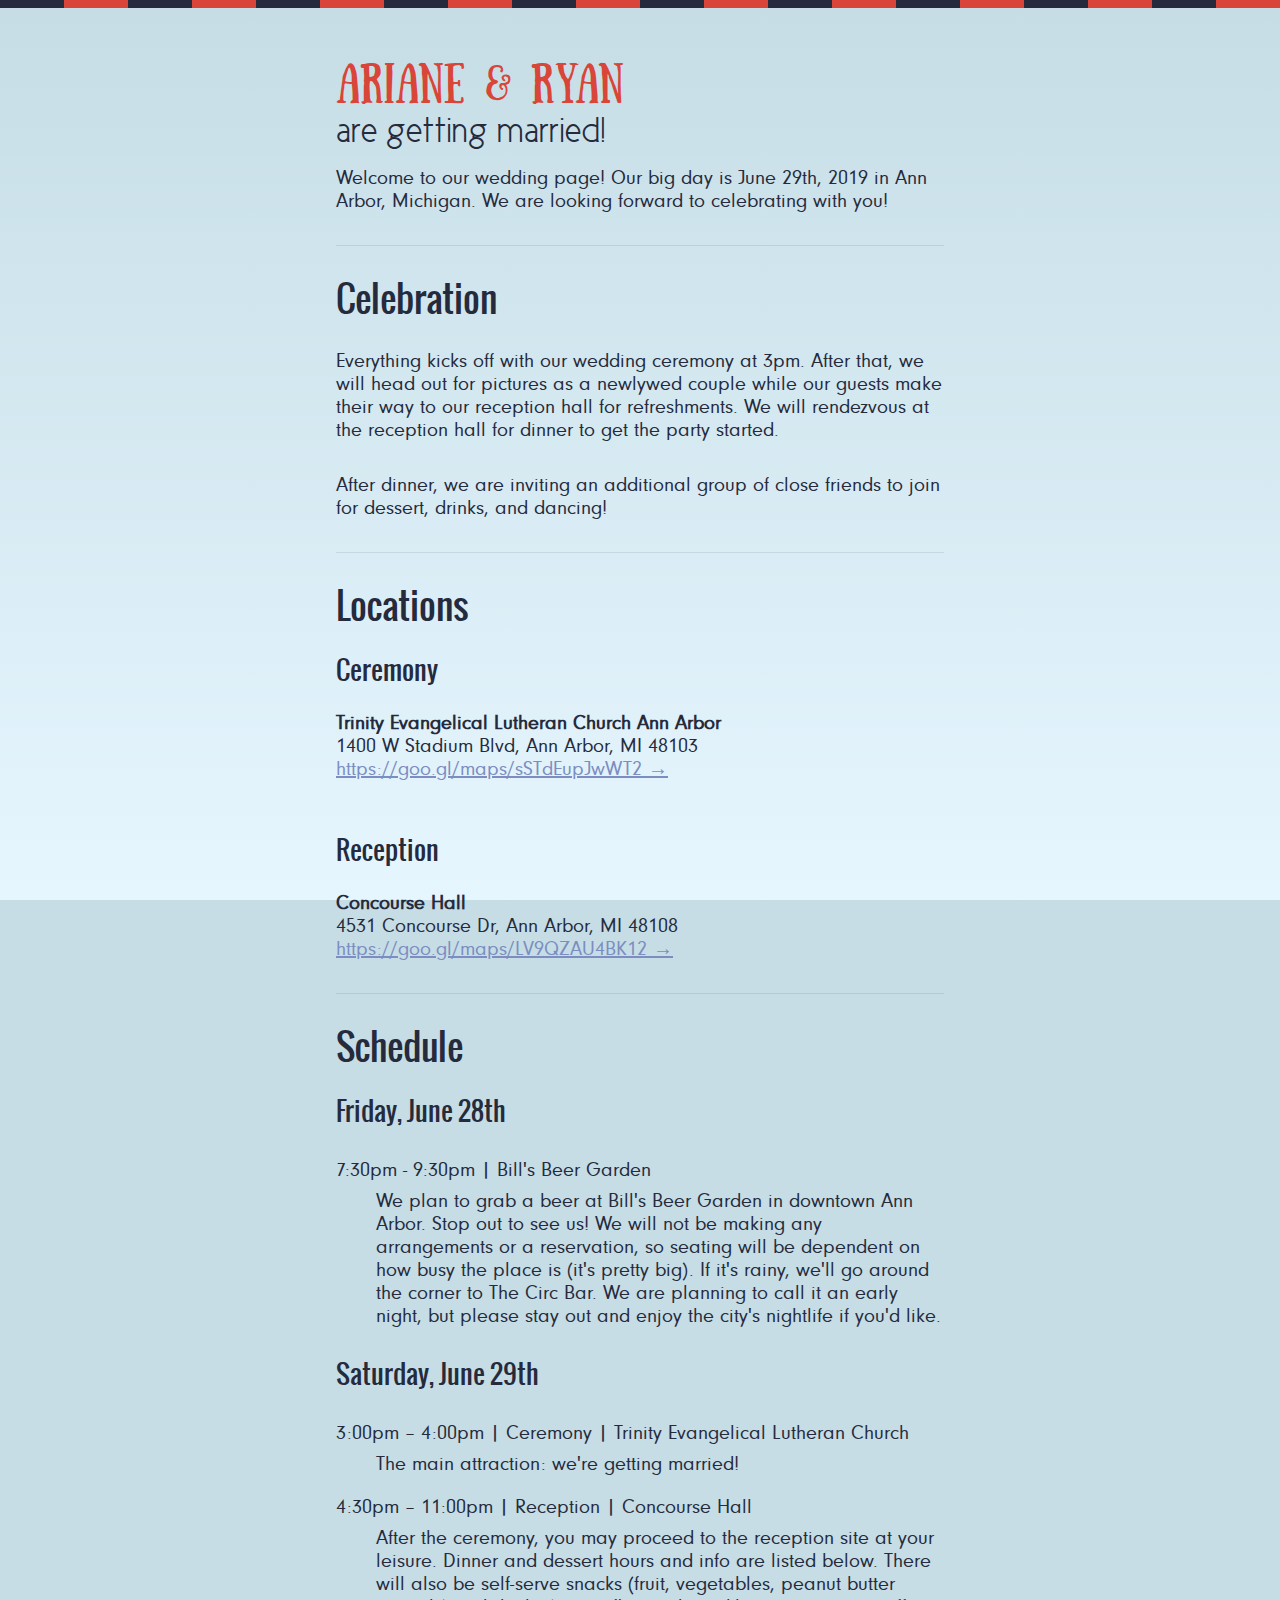
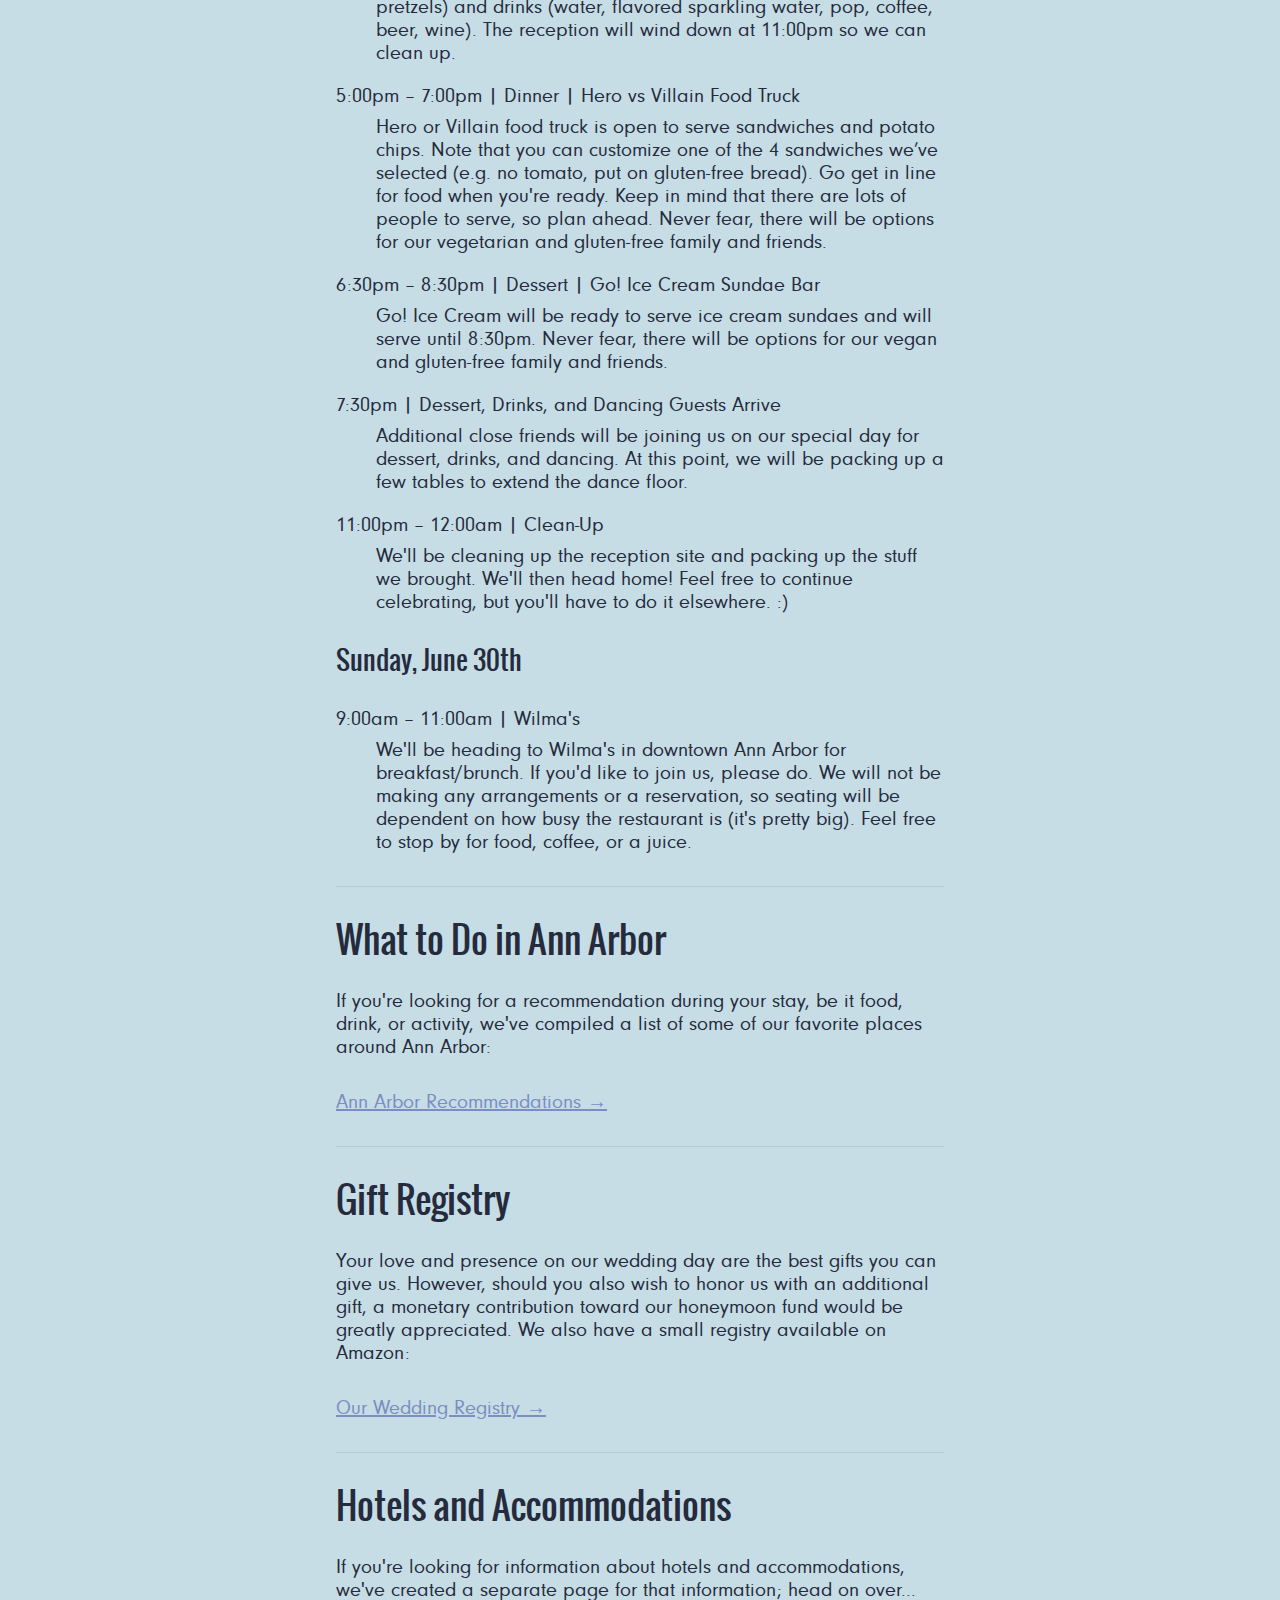
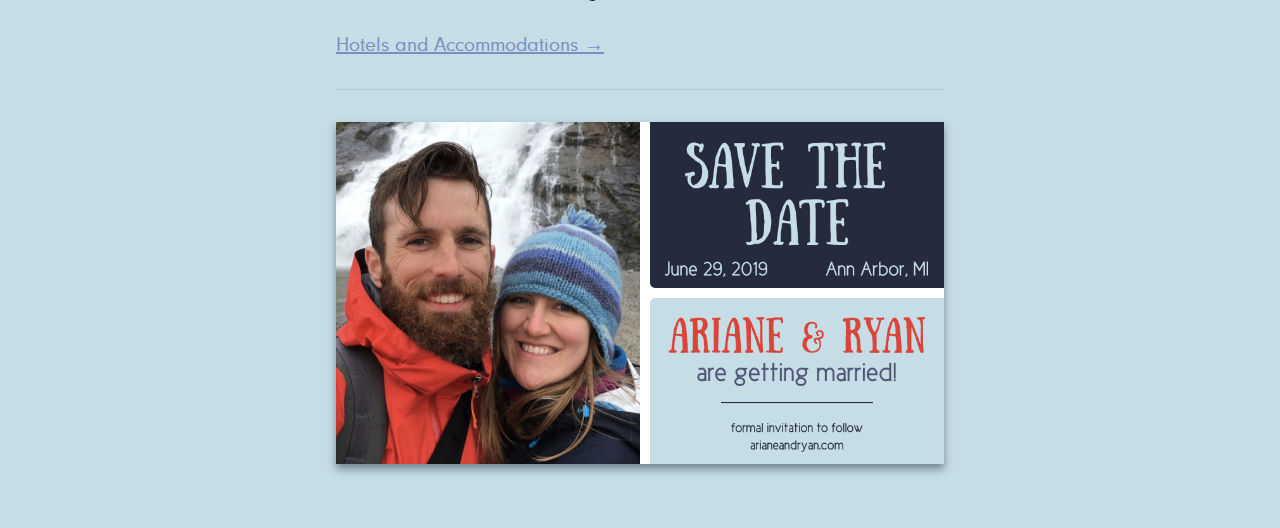
<file: index.html>
<!DOCTYPE html>
<html>

<head>
  <meta charset="utf-8">
  <meta http-equiv="X-UA-Compatible" content="IE=edge">
  <meta name="viewport" content="width=device-width, initial-scale=1">

  <title>Ariane and Ryan</title>
  <meta name="description" content="Ariane and Ryan are getting married in Ann Arbor, MI on June 29th, 2019!">

  <link rel="stylesheet" href="fonts/fonts.css">
  <link rel="stylesheet" href="css/sanitize.css">
  <link rel="stylesheet" href="css/base.css">
  <link rel="stylesheet" href="css/main.css">
</head>

<body>
  <div class="accent"></div>
  <div class="page">
    <div class="main-header">
      <a class="main-header-link" href="/">
        <h1 class="main-header-title">Ariane & Ryan</h1>
        <h2 class="main-header-subtitle">are getting married!</h2>
      </a>
    </div>

    <div class="section">
      <p>
        Welcome to our wedding page! Our big day is June 29th, 2019 in Ann
        Arbor, Michigan. We are looking forward to celebrating with you!
      </p>
    </div>

    <hr>

    <div class="section">
      <h2>Celebration</h2>
      <p>
        Everything kicks off with our wedding ceremony at 3pm. After that, we
        will head out for pictures as a newlywed couple while our guests make
        their way to our reception hall for refreshments. We will rendezvous
        at the reception hall for dinner to get the party started.
      </p>

      <p>
        After dinner, we are inviting an additional group of close friends to
        join for dessert, drinks, and dancing!
      </p>
    </div>

    <hr>

    <div class="section">
      <h2>Locations</h2>

      <h3>Ceremony</h3>
      <p>
        <strong>Trinity Evangelical Lutheran Church Ann Arbor</strong> <br>
        1400 W Stadium Blvd, Ann Arbor, MI 48103 <br>
        <a href="https://goo.gl/maps/sSTdEupJwWT2" target="_blank">https://goo.gl/maps/sSTdEupJwWT2
          &rarr;</a>
      </p>

      <br>

      <h3>Reception</h3>
      <p>
        <strong>Concourse Hall</strong> <br>
        4531 Concourse Dr, Ann Arbor, MI 48108 <br>
        <a href="https://goo.gl/maps/LV9QZAU4BK12" target="_blank">https://goo.gl/maps/LV9QZAU4BK12
          &rarr;</a>
      </p>
    </div>

    <hr>

    <div class="section">
      <h2>Schedule</h2>

      <h3>Friday, June 28th</h3>
      <p>
        <dl>
          <dt>7:30pm - 9:30pm | Bill's Beer Garden</dt>
          <dd>We plan to grab a beer at Bill's Beer Garden in downtown Ann
            Arbor. Stop out to see us! We will
            not be making any arrangements or a reservation, so seating will
            be dependent on how busy the place is (it's pretty big). If it's
            rainy, we'll go
            around the corner to The Circ Bar. We are planning to call it an
            early night, but please stay out and enjoy the city's nightlife
            if you'd like.
          </dd>
        </dl>
      </p>

      <h3>Saturday, June 29th</h3>
      <p>
        <dl>
          <dt>3:00pm – 4:00pm | Ceremony | Trinity Evangelical Lutheran
            Church</dt>
          <dd>
            The main attraction: we're getting married!
          </dd>
        </dl>
        <dl>
          <dt>4:30pm – 11:00pm | Reception | Concourse Hall</dt>
          <dd>
            After the ceremony, you may proceed to the reception site at your
            leisure. Dinner and dessert hours and info are listed below.
            There will also be self-serve snacks (fruit, vegetables, peanut
            butter pretzels) and drinks (water, flavored sparkling water,
            pop,
            coffee, beer, wine). The reception will wind down at 11:00pm so we can clean up.
          </dd>
        </dl>
        <dl>
          <dt>5:00pm – 7:00pm | Dinner | Hero vs Villain Food Truck</dt>
          <dd>
            Hero or Villain food truck is open to serve sandwiches and potato
            chips. Note that you can customize one of the 4 sandwiches we’ve
            selected (e.g. no tomato, put on gluten-free bread). Go get in
            line for food when you're ready.
            Keep in mind that there are lots of people to serve, so plan
            ahead. Never fear, there will be options for our vegetarian and
            gluten-free family and friends.
          </dd>
        </dl>
        <dl>
          <dt>6:30pm – 8:30pm | Dessert | Go! Ice Cream Sundae Bar</dt>
          <dd>
            Go! Ice Cream will be ready to serve ice cream sundaes and will
            serve until 8:30pm. Never fear, there will be options for our
            vegan and gluten-free family and friends.
          </dd>
        </dl>
        <dl>
          <dt>7:30pm | Dessert, Drinks, and Dancing Guests Arrive</dt>
          <dd>
            Additional close friends will be joining us on our special day for dessert, drinks, and dancing. At this point, we will be packing up a few tables to extend the dance floor.
          </dd>
        </dl>
        <dl>
          <dt>11:00pm – 12:00am | Clean-Up</dt>
          <dd>
            We'll be cleaning up the reception site and packing up the stuff we brought. We'll then head home! Feel free to continue celebrating, but you'll have to do it elsewhere. :) 
          </dd>
        </dl>
      </p>

      <h3>Sunday, June 30th</h3>
      <p>
        <dl>
          <dt>9:00am – 11:00am | Wilma's</dt>
          <dd>We'll be heading to Wilma's in downtown Ann Arbor for
            breakfast/brunch. If you'd like to join us, please do. We will
            not be making any arrangements or a reservation, so seating will
            be dependent on how busy the restaurant is (it's pretty big).
            Feel free to stop by
            for food, coffee, or a juice.
          </dd>
        </dl>
      </p>
    </div>

    <hr>

    <div class="section">
      <h2>What to Do in Ann Arbor</h2>
      <p>
        If you're looking for a recommendation during your stay, be it
        food, drink, or activity, we've compiled a list of some of our
        favorite
        places around Ann Arbor:
      </p>

      <p>
        <a href="/around-ann-arbor.html">Ann Arbor Recommendations &rarr;</a>
      </p>
    </div>

    <hr>

    <div class="section">
      <h2>Gift Registry</h2>
      <p>
        Your love and presence on our wedding day are the best gifts you
        can give us. However, should you also wish to honor us with an
        additional gift, a monetary contribution toward our honeymoon fund
        would be greatly appreciated. We also have a small registry available
        on Amazon:
      </p>

      <p>
        <a href="https://www.amazon.com/wedding/share/arianeandryan" target="_blank">Our
          Wedding Registry &rarr;</a>
      </p>
    </div>

    <hr>

    <div class="section">
      <h2>Hotels and Accommodations</h2>
      <p>
        If you're looking for information about hotels and accommodations,
        we've created a separate page for that information; head on over...
      </p>

      <p>
        <a href="/hotels.html">Hotels and Accommodations &rarr;</a>
      </p>
    </div>

    <hr>

    <div class="section center">
      <img class="image" src="./images/save-the-date-large.jpg">
    </div>
  </div>
</body>

</html>
</file>
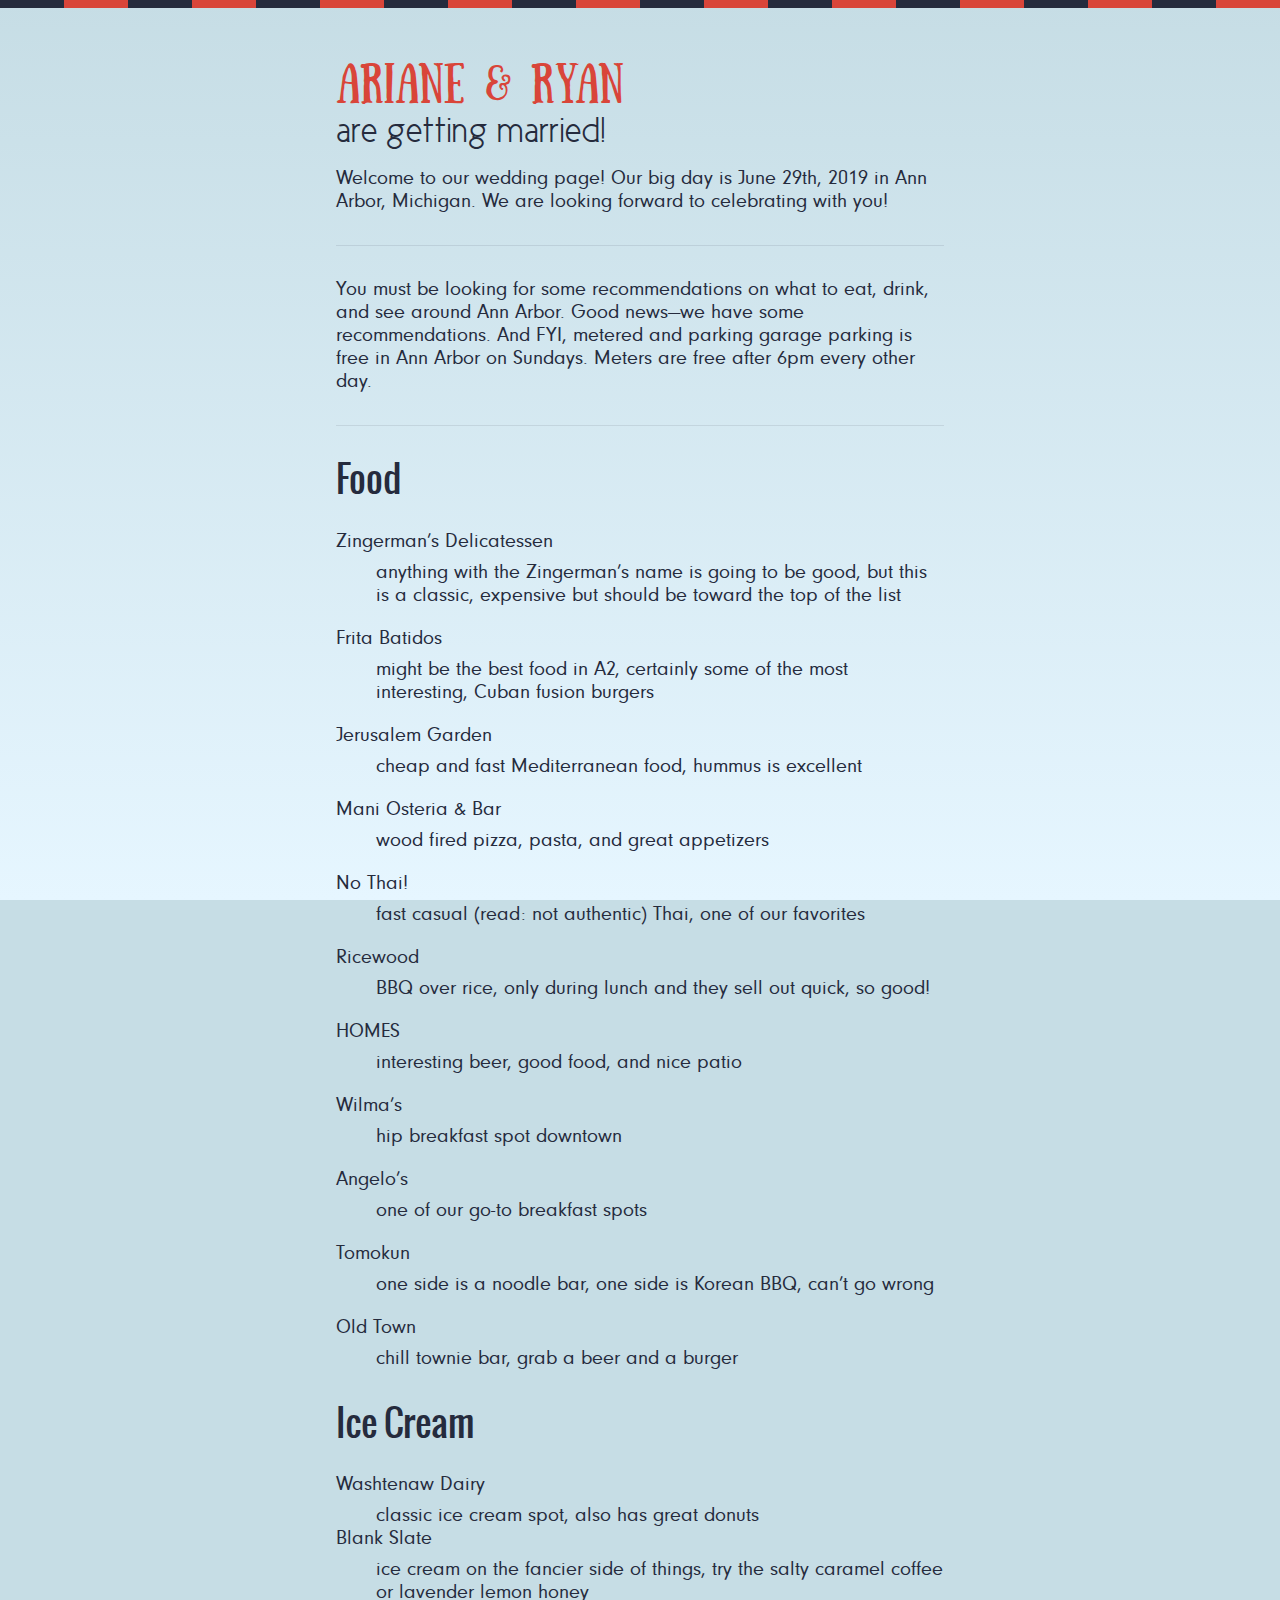
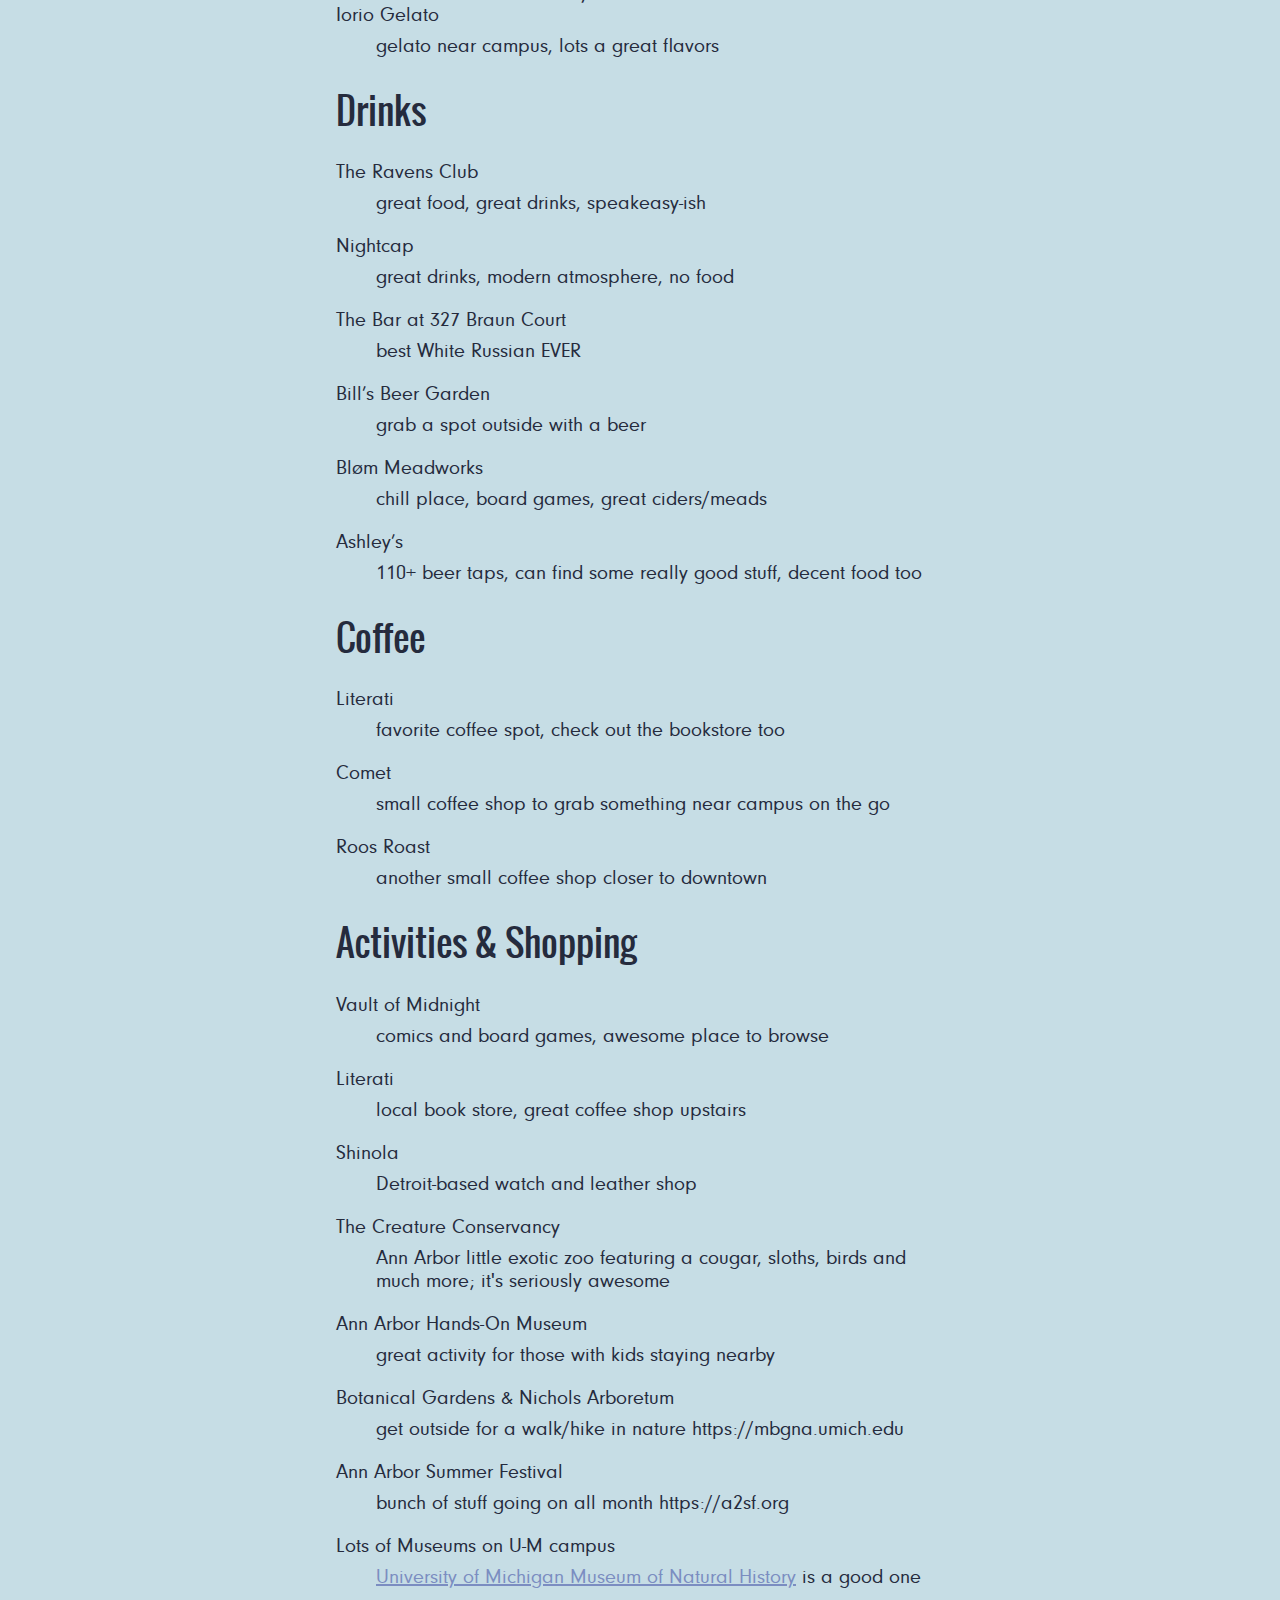
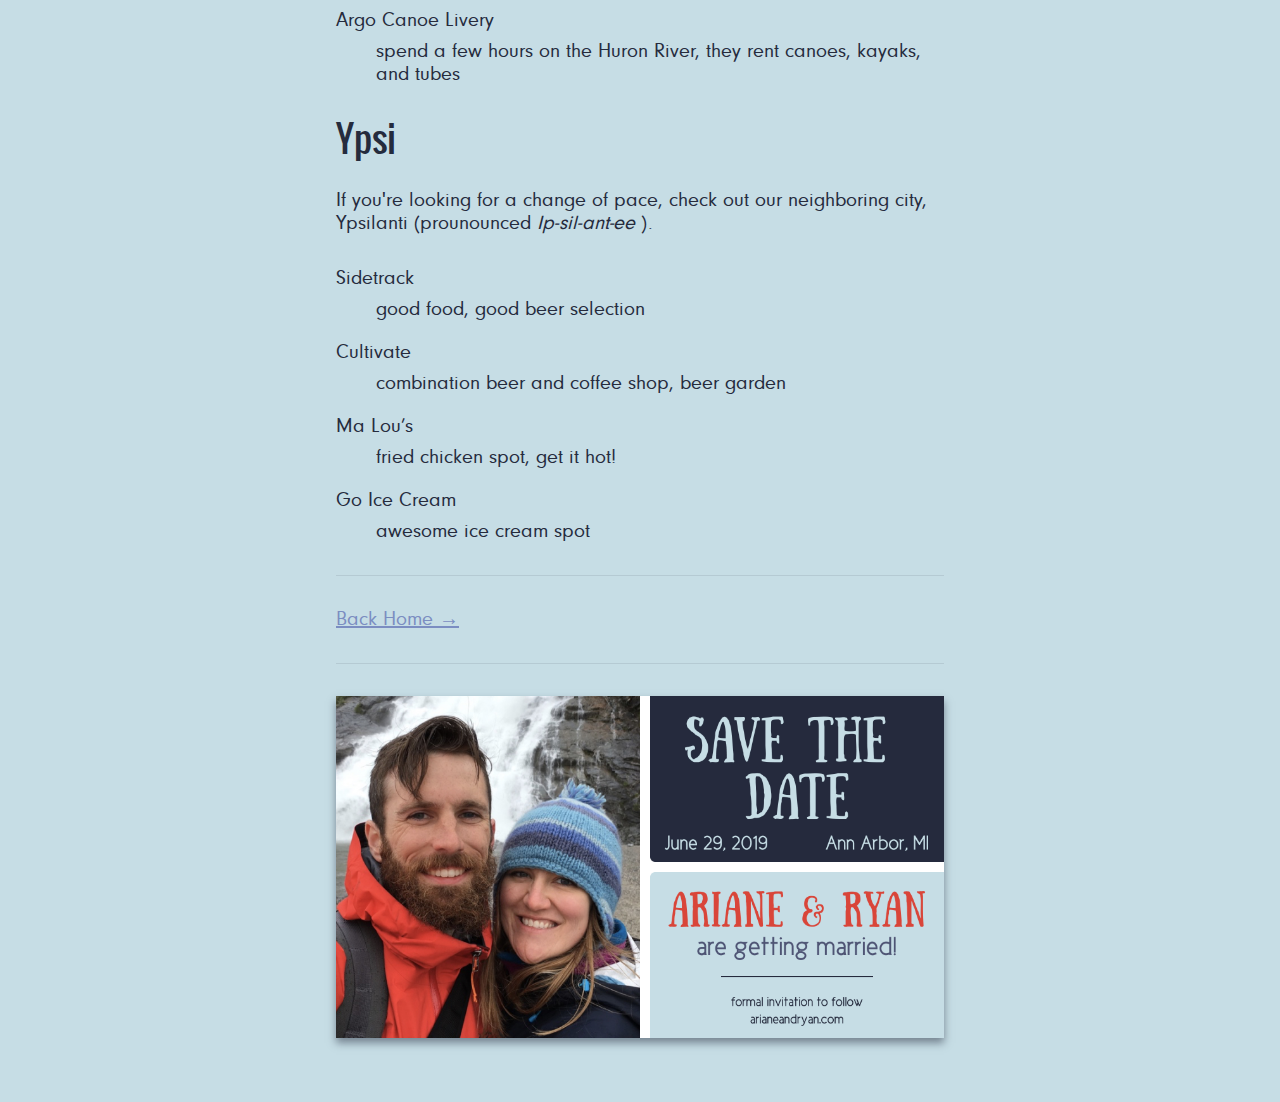
<file: around-ann-arbor.html>
<!DOCTYPE html>
<html>

<head>
  <meta charset="utf-8">
  <meta http-equiv="X-UA-Compatible" content="IE=edge">
  <meta name="viewport" content="width=device-width, initial-scale=1">

  <title>Ariane and Ryan</title>
  <meta name="description" content="Ariane and Ryan are getting married in Ann Arbor, MI on June 29th, 2019!">

  <link rel="stylesheet" href="fonts/fonts.css">
  <link rel="stylesheet" href="css/sanitize.css">
  <link rel="stylesheet" href="css/base.css">
  <link rel="stylesheet" href="css/main.css">
</head>

<body>
  <div class="accent"></div>
  <div class="page">
    <div class="main-header">
      <a class="main-header-link" href="/">
        <h1 class="main-header-title">Ariane & Ryan</h1>
        <h2 class="main-header-subtitle">are getting married!</h2>
      </a>
    </div>

    <div class="section">
      <p>
        Welcome to our wedding page! Our big day is June 29th, 2019 in Ann
        Arbor, Michigan. We are looking forward to celebrating with you!
      </p>

      <hr>

      <p>
        You must be looking for some recommendations on what to eat, drink,
        and see around Ann Arbor. Good news—we have some recommendations. And
        FYI, metered and parking garage parking is free in Ann Arbor on
        Sundays. Meters are free after 6pm every other day.
      </p>
    </div>

    <hr>

    <div class="section">
      <h2>Food</h2>
      <dl>
        <dt>Zingerman’s Delicatessen</dt>
        <dd>anything with the Zingerman’s name is going to be good, but this
          is a classic, expensive but should be toward the top of the list</dd>
      </dl>
      <dl>
        <dt>Frita Batidos</dt>
        <dd>might be the best food in A2, certainly some of the most
          interesting, Cuban fusion burgers</dd>
      </dl>
      <dl>
        <dt>Jerusalem Garden</dt>
        <dd>cheap and fast Mediterranean food, hummus is excellent</dd>
      </dl>
      <dl>
        <dt>Mani Osteria & Bar</dt>
        <dd>wood fired pizza, pasta, and great appetizers</dd>
      </dl>
      <dl>
        <dt>No Thai!</dt>
        <dd>fast casual (read: not authentic) Thai, one of our favorites</dd>
      </dl>
      <dl>
        <dt>Ricewood</dt>
        <dd>BBQ over rice, only during lunch and they sell out quick, so
          good!</dd>
      </dl>
      <dl>
        <dt>HOMES</dt>
        <dd>interesting beer, good food, and nice patio</dd>
      </dl>
      <dl>
        <dt>Wilma’s</dt>
        <dd>hip breakfast spot downtown</dd>
      </dl>
      <dl>
        <dt>Angelo’s</dt>
        <dd>one of our go-to breakfast spots</dd>
      </dl>
      <dl>
        <dt>Tomokun</dt>
        <dd>one side is a noodle bar, one side is Korean BBQ, can’t go wrong</dd>
      </dl>
      <dl>
        <dt>Old Town</dt>
        <dd>chill townie bar, grab a beer and a burger</dd>
      </dl>
    </div>

    <div class="section">
      <h2>Ice Cream</h2>
      <dl>
        <dt>Washtenaw Dairy</dt>
        <dd>classic ice cream spot, also has great donuts</dd>
        <dl>
          <dt>Blank Slate</dt>
          <dd>ice cream on the fancier side of things, try the salty caramel
            coffee or lavender lemon honey</dd>
          <dl>
            <dt>Iorio Gelato</dt>
            <dd>gelato near campus, lots a great flavors</dd>
    </div>


    <div class="section">
      <h2>Drinks</h2>
      <dl>
        <dt>The Ravens Club</dt>
        <dd>great food, great drinks, speakeasy-ish</dd>
      </dl>
      <dl>
        <dt>Nightcap</dt>
        <dd>great drinks, modern atmosphere, no food</dd>
      </dl>
      <dl>
        <dt>The Bar at 327 Braun Court</dt>
        <dd>best White Russian EVER</dd>
      </dl>
      <dl>
        <dt>Bill’s Beer Garden</dt>
        <dd>grab a spot outside with a beer</dd>
      </dl>
      <dl>
        <dt>Bløm Meadworks</dt>
        <dd>chill place, board games, great ciders/meads</dd>
      </dl>
      <dl>
        <dt>Ashley’s</dt>
        <dd>110+ beer taps, can find some really good stuff, decent food too</dd>
      </dl>
    </div>


    <div class="section">
      <h2>Coffee</h2>
      <dl>
        <dt>Literati</dt>
        <dd>favorite coffee spot, check out the bookstore too</dd>
      </dl>
      <dl>
        <dt>Comet</dt>
        <dd>small coffee shop to grab something near campus on the go</dd>
      </dl>
      <dl>
        <dt>Roos Roast</dt>
        <dd>another small coffee shop closer to downtown</dd>
      </dl>
    </div>


    <div class="section">
      <h2>Activities & Shopping</h2>
      <dl>
        <dt>Vault of Midnight</dt>
        <dd>comics and board games, awesome place to browse</dd>
      </dl>
      <dl>
        <dt>Literati</dt>
        <dd>local book store, great coffee shop upstairs</dd>
      </dl>
      <dl>
        <dt>Shinola</dt>
        <dd>Detroit-based watch and leather shop</dd>
      </dl>
      <dl>
        <dt>The Creature Conservancy</dt>
        <dd>Ann Arbor little exotic zoo featuring a cougar, sloths, birds and
          much more; it's seriously awesome</dd>
      </dl>
      <dl>
        <dt>Ann Arbor Hands-On Museum</dt>
        <dd>great activity for those with kids staying nearby</dd>
      </dl>
      <dl>
        <dt>Botanical Gardens & Nichols Arboretum</dt>
        <dd>get outside for a walk/hike in nature https://mbgna.umich.edu</dd>
      </dl>
      <dl>
        <dt>Ann Arbor Summer Festival</dt>
        <dd>bunch of stuff going on all month https://a2sf.org</dd>
      </dl>
      <dl>
        <dt>Lots of Museums on U-M campus</dt>
        <dd><a href="https://www.visitannarbor.org/play/university-of-michigan-museum-of-natural-history">University
            of Michigan Museum of Natural History</a> is a good one</dd>
      </dl>
      <dl>
        <dt>Argo Canoe Livery</dt>
        <dd>spend a few hours on the Huron River, they rent canoes, kayaks,
          and tubes</dd>
      </dl>
    </div>


    <div class="section">
      <h2>Ypsi</h2>
      <p>If you're looking for a change of pace, check out our neighboring
        city, Ypsilanti (prounounced <em>Ip-sil-ant-ee </em>).</p>
      <dl>
        <dt>Sidetrack</dt>
        <dd>good food, good beer selection</dd>
      </dl>
      <dl>
        <dt>Cultivate</dt>
        <dd>combination beer and coffee shop, beer garden</dd>
      </dl>
      <dl>
        <dt>Ma Lou’s</dt>
        <dd>fried chicken spot, get it hot!</dd>
      </dl>
      <dl>
        <dt>Go Ice Cream</dt>
        <dd>awesome ice cream spot</dd>
      </dl>
    </div>

    <hr>

    <div class="section">
      <p>
        <a href="/">Back Home &rarr;</a>
      </p>
    </div>

    <hr>

    <div class="section center">
      <img class="image" src="./images/save-the-date-large.jpg">
    </div>
  </div>
</body>

</html>
</file>
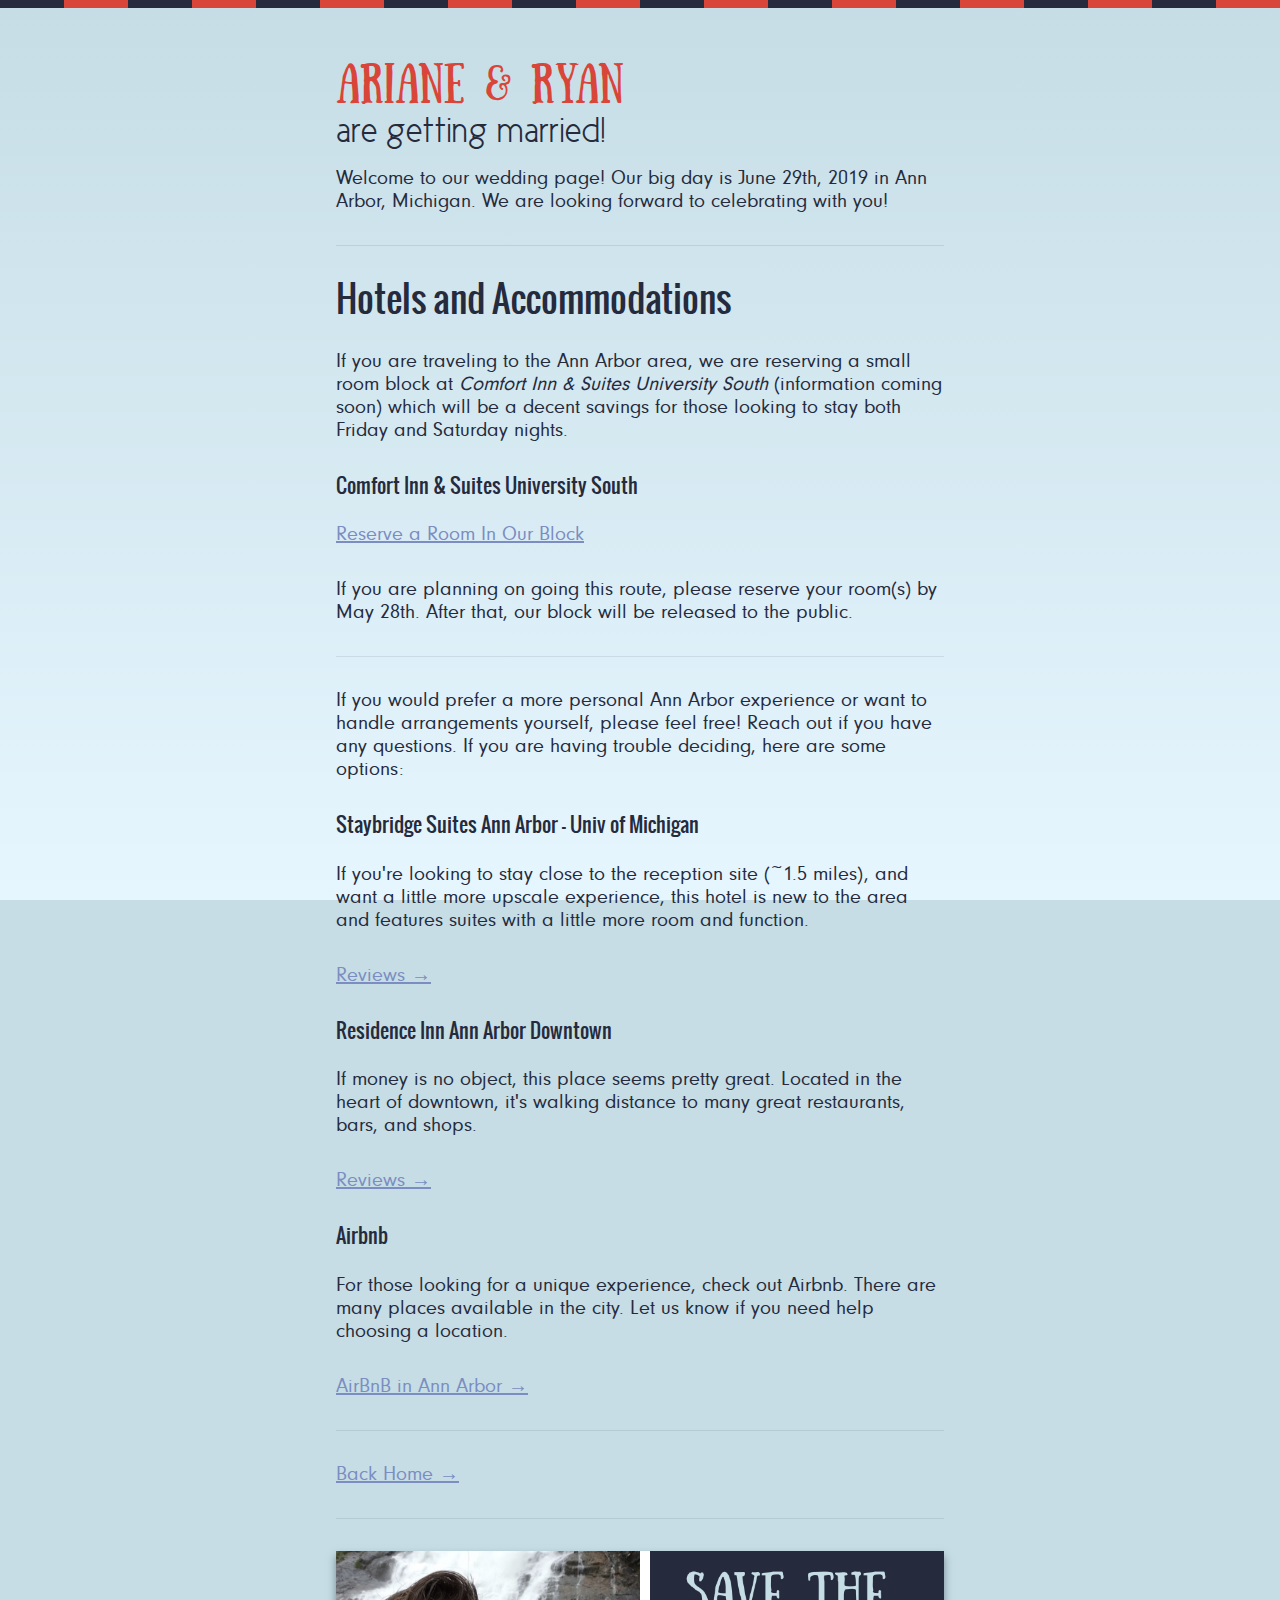
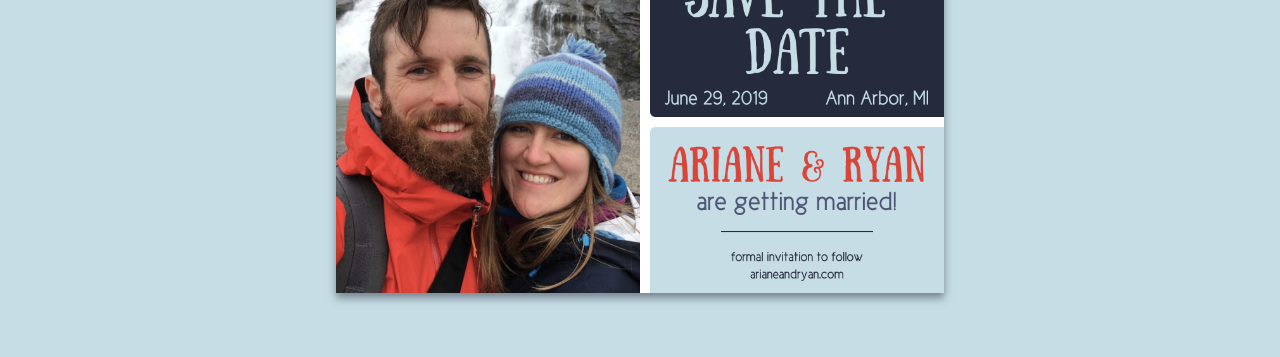
<file: hotels.html>
<!DOCTYPE html>
<html>

<head>
  <meta charset="utf-8">
  <meta http-equiv="X-UA-Compatible" content="IE=edge">
  <meta name="viewport" content="width=device-width, initial-scale=1">

  <title>Ariane and Ryan</title>
  <meta name="description" content="Ariane and Ryan are getting married in Ann Arbor, MI on June 29th, 2019!">

  <link rel="stylesheet" href="fonts/fonts.css">
  <link rel="stylesheet" href="css/sanitize.css">
  <link rel="stylesheet" href="css/base.css">
  <link rel="stylesheet" href="css/main.css">
</head>

<body>
  <div class="accent"></div>
  <div class="page">
    <div class="main-header">
      <a class="main-header-link" href="/">
        <h1 class="main-header-title">Ariane & Ryan</h1>
        <h2 class="main-header-subtitle">are getting married!</h2>
      </a>
    </div>

    <div class="section">
      <p>
        Welcome to our wedding page! Our big day is June 29th, 2019 in Ann
        Arbor, Michigan. We are looking forward to celebrating with you!
      </p>
    </div>

    <hr>

    <div class="section">
      <h2>Hotels and Accommodations</h2>
      <p>
        If you are traveling to the Ann Arbor area, we are reserving a small
        room
        block at <em>Comfort Inn & Suites University South</em> (information
        coming
        soon) which will be a decent savings for those looking to stay both
        Friday and Saturday nights.
      </p>


      <h4>Comfort Inn & Suites University South</h4>
      <p>
        <a href="https://www.choicehotels.com/reservations/groups/DP98H7"
          target="_blank">Reserve a Room In Our Block</a>
      </p>
      <p>
        If you are planning on going this route, please reserve your room(s)
        by May 28th. After that, our block will be released to the public.
      </p>

      <hr>

      <p>
        If you would prefer a more personal Ann Arbor experience or want to
        handle
        arrangements yourself, please feel free! Reach out if you have any
        questions. If you are having trouble deciding, here are some options:
      </p>

      <h4>Staybridge Suites Ann Arbor - Univ of Michigan</h4>
      <p>
        If you're looking to stay close to the reception site (~1.5 miles),
        and want a little
        more upscale experience, this hotel is new to the area and features
        suites
        with a little more room and function.
      </p>
      <p>
        <a href="https://www.tripadvisor.com/Hotel_Review-g29556-d10470655-Reviews-Staybridge_Suites_Ann_Arbor_Univ_of_Michigan-Ann_Arbor_Michigan.html"
          target="_blank">Reviews &rarr;</a>
      </p>

      <h4>Residence Inn Ann Arbor Downtown</h4>
      <p>
        If money is no object, this place seems pretty great. Located in the
        heart of downtown, it's walking distance to many great restaurants,
        bars, and shops.
      </p>
      <p>
        <a href="https://www.tripadvisor.com/Hotel_Review-g29556-d8477216-Reviews-Residence_Inn_Ann_Arbor_Downtown-Ann_Arbor_Michigan.html"
          target="_blank">Reviews &rarr;</a>
      </p>

      <h4>Airbnb</h4>
      <p>
        For those looking for a unique experience, check out
        Airbnb. There are many places available in the city. Let us know if
        you
        need help choosing a location.
      </p>
      <p>
        <a href="https://www.airbnb.com/s/homes?query=ann%20arbor%2Cmi&is_user_submitted_query=true&checkin=2019-06-28&checkout=2019-06-30&zoom=12&search_by_map=true&sw_lat=42.199709199036185&sw_lng=-83.79746486174261&ne_lat=42.322304225658485&ne_lng=-83.67158150391899&room_types%5B%5D=Entire%20home%2Fapt&s_tag=Zbl41Lbk&refinement_paths%5B%5D=%2Fhomes&allow_override%5B%5D="
          target="_blank">AirBnB in Ann Arbor &rarr;</a>
      </p>
    </div>

    <hr>

    <div class="section">
      <p>
        <a href="/">Back Home &rarr;</a>
      </p>
    </div>


    <hr>

    <div class="section center">
      <img class="image" src="./images/save-the-date-large.jpg">
    </div>
  </div>
</body>

</html>
</file>
<file: fonts/fonts.css>
@font-face {
    font-family: 'ciclegordita';
    src: url('cicle/cicle-gordita.woff') format('woff');
    font-weight: normal;
    font-style: normal;

}

@font-face {
    font-family: 'ciclesemi';
    src: url('cicle/cicle-semi.woff') format('woff');
    font-weight: normal;
    font-style: normal;

}

@font-face {
    font-family: 'neuzeit';
    src: url('neuzeit/neuzeitgro-reg-webfont.woff') format('woff');
    font-weight: normal;
    font-style: normal;
}

@font-face {
    font-family: 'oswald';
    src: url('oswald/oswald-bold-webfont.woff') format('woff');
    font-weight: 700;
    font-style: normal;
    text-rendering: optimizeLegibility;
}

@font-face {
    font-family: 'oswald';
    src: url('oswald/oswald-regular-webfont.eot');
    src: url('oswald/oswald-regular-webfont.woff') format('woff');
    font-weight: 400;
    font-style: normal;
    text-rendering: optimizeLegibility;
}

@font-face {
    font-family: 'oswald';
    src: url('oswald/oswald-light-webfont.eot');
    src: url('oswald/oswald-light-webfont.woff') format('woff');
    font-weight: 200;
    font-style: normal;
    text-rendering: optimizeLegibility;
}

@font-face {
    font-family: 'sunday';
    src: url('sunday/sunday.woff') format('woff');
    font-weight: normal;
    font-style: normal;
}
</file>
<file: css/sanitize.css>
/*! sanitize.css v8.0.0 | CC0 License | github.com/csstools/sanitize.css */

/* Document
 * ========================================================================== */

/**
 * 1. Remove repeating backgrounds in all browsers (opinionated).
 * 2. Add border box sizing in all browsers (opinionated).
 */

*,
::before,
::after {
  background-repeat: no-repeat; /* 1 */
  box-sizing: border-box; /* 2 */
}

/**
 * 1. Add text decoration inheritance in all browsers (opinionated).
 * 2. Add vertical alignment inheritance in all browsers (opinionated).
 */

::before,
::after {
  text-decoration: inherit; /* 1 */
  vertical-align: inherit; /* 2 */
}

/**
 * 1. Use the default cursor in all browsers (opinionated).
 * 2. Use the default user interface font in all browsers (opinionated).
 * 3. Correct the line height in all browsers.
 * 4. Use a 4-space tab width in all browsers (opinionated).
 * 5. Prevent adjustments of font size after orientation changes in
 *    IE on Windows Phone and in iOS.
 * 6. Breaks words to prevent overflow in all browsers (opinionated).
 */

html {
  cursor: default; /* 1 */
  font-family:
    system-ui,
    /* macOS 10.11-10.12 */ -apple-system,
    /* Windows 6+ */ Segoe UI,
    /* Android 4+ */ Roboto,
    /* Ubuntu 10.10+ */ Ubuntu,
    /* Gnome 3+ */ Cantarell,
    /* KDE Plasma 5+ */ Noto Sans,
    /* fallback */ sans-serif,
    /* macOS emoji */ "Apple Color Emoji",
    /* Windows emoji */ "Segoe UI Emoji",
    /* Windows emoji */ "Segoe UI Symbol",
    /* Linux emoji */ "Noto Color Emoji"; /* 2 */

  line-height: 1.15; /* 3 */
  -moz-tab-size: 4; /* 4 */
  tab-size: 4; /* 4 */
  -ms-text-size-adjust: 100%; /* 5 */
  -webkit-text-size-adjust: 100%; /* 5 */
  word-break: break-word; /* 6 */
}

/* Sections
 * ========================================================================== */

/**
 * Remove the margin in all browsers (opinionated).
 */

body {
  margin: 0;
}

/**
 * Correct the font size and margin on `h1` elements within `section` and
 * `article` contexts in Chrome, Firefox, and Safari.
 */

h1 {
  font-size: 2em;
  margin: 0.67em 0;
}

/* Grouping content
 * ========================================================================== */

/**
 * 1. Add the correct sizing in Firefox.
 * 2. Show the overflow in Edge and IE.
 */

hr {
  height: 0; /* 1 */
  overflow: visible; /* 2 */
}

/**
 * Add the correct display in IE.
 */

main {
  display: block;
}

/**
 * Remove the list style on navigation lists in all browsers (opinionated).
 */

nav ol,
nav ul {
  list-style: none;
}

/**
 * 1. Use the default monospace user interface font
 *    in all browsers (opinionated).
 * 2. Correct the odd `em` font sizing in all browsers.
 */

pre {
  font-family:
    /* macOS 10.10+ */ Menlo,
    /* Windows 6+ */ Consolas,
    /* Android 4+ */ Roboto Mono,
    /* Ubuntu 10.10+ */ Ubuntu Monospace,
    /* KDE Plasma 5+ */ Noto Mono,
    /* KDE Plasma 4+ */ Oxygen Mono,
    /* Linux/OpenOffice fallback */ Liberation Mono,
    /* fallback */ monospace; /* 1 */

  font-size: 1em; /* 2 */
}

/* Text-level semantics
 * ========================================================================== */

/**
 * Remove the gray background on active links in IE 10.
 */

a {
  background-color: transparent;
}

/**
 * Add the correct text decoration in Edge, IE, Opera, and Safari.
 */

abbr[title] {
  text-decoration: underline;
  text-decoration: underline dotted;
}

/**
 * Add the correct font weight in Chrome, Edge, and Safari.
 */

b,
strong {
  font-weight: bolder;
}

/**
 * 1. Use the default monospace user interface font
 *    in all browsers (opinionated).
 * 2. Correct the odd `em` font sizing in all browsers.
 */

code,
kbd,
samp {
  font-family:
    /* macOS 10.10+ */ Menlo,
    /* Windows 6+ */ Consolas,
    /* Android 4+ */ Roboto Mono,
    /* Ubuntu 10.10+ */ Ubuntu Monospace,
    /* KDE Plasma 5+ */ Noto Mono,
    /* KDE Plasma 4+ */ Oxygen Mono,
    /* Linux/OpenOffice fallback */ Liberation Mono,
    /* fallback */ monospace; /* 1 */

  font-size: 1em; /* 2 */
}

/**
 * Add the correct font size in all browsers.
 */

small {
  font-size: 80%;
}

/*
 * Remove the text shadow on text selections in Firefox 61- (opinionated).
 * 1. Restore the coloring undone by defining the text shadow
 *    in all browsers (opinionated).
 */

::-moz-selection {
  background-color: #b3d4fc; /* 1 */
  color: #000; /* 1 */
  text-shadow: none;
}

::selection {
  background-color: #b3d4fc; /* 1 */
  color: #000; /* 1 */
  text-shadow: none;
}

/* Embedded content
 * ========================================================================== */

/*
 * Change the alignment on media elements in all browers (opinionated).
 */

audio,
canvas,
iframe,
img,
svg,
video {
  vertical-align: middle;
}

/**
 * Add the correct display in IE 9-.
 */

audio,
video {
  display: inline-block;
}

/**
 * Add the correct display in iOS 4-7.
 */

audio:not([controls]) {
  display: none;
  height: 0;
}

/**
 * Remove the border on images inside links in IE 10-.
 */

img {
  border-style: none;
}

/**
 * Change the fill color to match the text color in all browsers (opinionated).
 */

svg:not([fill]) {
  fill: currentColor;
}

/**
 * Hide the overflow in IE.
 */

svg:not(:root) {
  overflow: hidden;
}

/* Tabular data
 * ========================================================================== */

/**
 * Collapse border spacing in all browsers (opinionated).
 */

table {
  border-collapse: collapse;
}

/* Forms
 * ========================================================================== */

/**
 * Inherit styling in all browsers (opinionated).
 */

button,
input,
select,
textarea {
  font-family: inherit;
  font-size: inherit;
  line-height: inherit;
}

/**
 * Remove the margin in Safari.
 */

button,
input,
select {
  margin: 0;
}

/**
 * 1. Show the overflow in IE.
 * 2. Remove the inheritance of text transform in Edge, Firefox, and IE.
 */

button {
  overflow: visible; /* 1 */
  text-transform: none; /* 2 */
}

/**
 * Correct the inability to style clickable types in iOS and Safari.
 */

button,
[type="button"],
[type="reset"],
[type="submit"] {
  -webkit-appearance: button;
}

/**
 * Correct the padding in Firefox.
 */

fieldset {
  padding: 0.35em 0.75em 0.625em;
}

/**
 * Show the overflow in Edge and IE.
 */

input {
  overflow: visible;
}

/**
 * 1. Correct the text wrapping in Edge and IE.
 * 2. Correct the color inheritance from `fieldset` elements in IE.
 */

legend {
  color: inherit; /* 2 */
  display: table; /* 1 */
  max-width: 100%; /* 1 */
  white-space: normal; /* 1 */
}

/**
 * 1. Add the correct display in Edge and IE.
 * 2. Add the correct vertical alignment in Chrome, Firefox, and Opera.
 */

progress {
  display: inline-block; /* 1 */
  vertical-align: baseline; /* 2 */
}

/**
 * Remove the inheritance of text transform in Firefox.
 */

select {
  text-transform: none;
}

/**
 * 1. Remove the margin in Firefox and Safari.
 * 2. Remove the default vertical scrollbar in IE.
 * 3. Change the resize direction on textareas in all browsers (opinionated).
 */

textarea {
  margin: 0; /* 1 */
  overflow: auto; /* 2 */
  resize: vertical; /* 3 */
}

/**
 * Remove the padding in IE 10-.
 */

[type="checkbox"],
[type="radio"] {
  padding: 0;
}

/**
 * 1. Correct the odd appearance in Chrome and Safari.
 * 2. Correct the outline style in Safari.
 */

[type="search"] {
  -webkit-appearance: textfield; /* 1 */
  outline-offset: -2px; /* 2 */
}

/**
 * Correct the cursor style of increment and decrement buttons in Safari.
 */

::-webkit-inner-spin-button,
::-webkit-outer-spin-button {
  height: auto;
}

/**
 * Correct the text style of placeholders in Chrome, Edge, and Safari.
 */

::-webkit-input-placeholder {
  color: inherit;
  opacity: 0.54;
}

/**
 * Remove the inner padding in Chrome and Safari on macOS.
 */

::-webkit-search-decoration {
  -webkit-appearance: none;
}

/**
 * 1. Correct the inability to style clickable types in iOS and Safari.
 * 2. Change font properties to `inherit` in Safari.
 */

::-webkit-file-upload-button {
  -webkit-appearance: button; /* 1 */
  font: inherit; /* 2 */
}

/**
 * Remove the inner border and padding of focus outlines in Firefox.
 */

::-moz-focus-inner {
  border-style: none;
  padding: 0;
}

/**
 * Restore the focus outline styles unset by the previous rule in Firefox.
 */

:-moz-focusring {
  outline: 1px dotted ButtonText;
}

/* Interactive
 * ========================================================================== */

/*
 * Add the correct display in Edge and IE.
 */

details {
  display: block;
}

/*
 * Add the correct styles in Edge, IE, and Safari.
 */

dialog {
  background-color: white;
  border: solid;
  color: black;
  display: block;
  height: -moz-fit-content;
  height: -webkit-fit-content;
  height: fit-content;
  left: 0;
  margin: auto;
  padding: 1em;
  position: absolute;
  right: 0;
  width: -moz-fit-content;
  width: -webkit-fit-content;
  width: fit-content;
}

dialog:not([open]) {
  display: none;
}

/*
 * Add the correct display in all browsers.
 */

summary {
  display: list-item;
}

/* Scripting
 * ========================================================================== */

/**
 * Add the correct display in IE 9-.
 */

canvas {
  display: inline-block;
}

/**
 * Add the correct display in IE.
 */

template {
  display: none;
}

/* User interaction
 * ========================================================================== */

/*
 * 1. Remove the tapping delay in IE 10.
 * 2. Remove the tapping delay on clickable elements
      in all browsers (opinionated).
 */

a,
area,
button,
input,
label,
select,
summary,
textarea,
[tabindex] {
  -ms-touch-action: manipulation; /* 1 */
  touch-action: manipulation; /* 2 */
}

/**
 * Add the correct display in IE 10-.
 */

[hidden] {
  display: none;
}

/* Accessibility
 * ========================================================================== */

/**
 * Change the cursor on busy elements in all browsers (opinionated).
 */

[aria-busy="true"] {
  cursor: progress;
}

/*
 * Change the cursor on control elements in all browsers (opinionated).
 */

[aria-controls] {
  cursor: pointer;
}

/*
 * Change the cursor on disabled, not-editable, or otherwise
 * inoperable elements in all browsers (opinionated).
 */

[aria-disabled="true"],
[disabled] {
  cursor: not-allowed;
}

/*
 * Change the display on visually hidden accessible elements
 * in all browsers (opinionated).
 */

[aria-hidden="false"][hidden]:not(:focus) {
  clip: rect(0, 0, 0, 0);
  display: inherit;
  position: absolute;
}
</file>
<file: css/base.css>
body {
  background-color: #C6DDE5;
  background-image: linear-gradient(180deg, rgba(198,221,229,1) 0%, rgba(230,246,255,1) 100%);
  background-attachment: fixed;

  color: #252B3D;

  font-size: 20px;
  font-family: neuzeit;
}

a {
  color: #7B8DC1;
}

a:active {
  position: relative;
  top: 0.0625rem;
}

dt {
  font-weight: 500;
  margin-bottom: 0.5rem;
}

h1, h2, h3, h4, h5 {
  color: #252B3D;
  font-family: oswald;
  font-weight: 400;
  margin-top: 0;
}

h1 {
  color: #D94539;
  font-family: sunday;
}

h2 {
  font-size: 2.25rem;
}

h3 {
  font-size: 1.625rem;
}

hr {
  background-color: #252B3D;
  border: 0;
  height: 1px;
  opacity: 0.1;
  margin-bottom: 2rem;
}

p {
  margin: 0 0 2rem;
}

.accent {
  background: #252B3D repeating-linear-gradient(
    to right,
    #252B3D,
    #252B3D 4rem,
    #D94539 4rem,
    #D94539 8rem
  );
  height: 0.5rem;
  left: 0;
  position: fixed;
  right: 0;
  top: 0;
}

.page {
  margin: 0 auto;
  max-width: 42rem;
  padding: 2rem;
}

.image {
  box-shadow: 0 0.3125rem 0.5rem rgba(37, 43, 61, 0.5);
  max-width: 100%;
}

.center {
  text-align: center;
}
</file>
<file: css/main.css>
.main-header {
  padding: 2rem 0 1rem;
}

.main-header-link {
  text-decoration: none;
}

.main-header-title {
  margin-bottom: 0rem;
}

.main-header-subtitle {
  font-family: ciclesemi;
  margin-bottom: 0;
}

.section {
  margin-bottom: 2rem;
}
</file>
